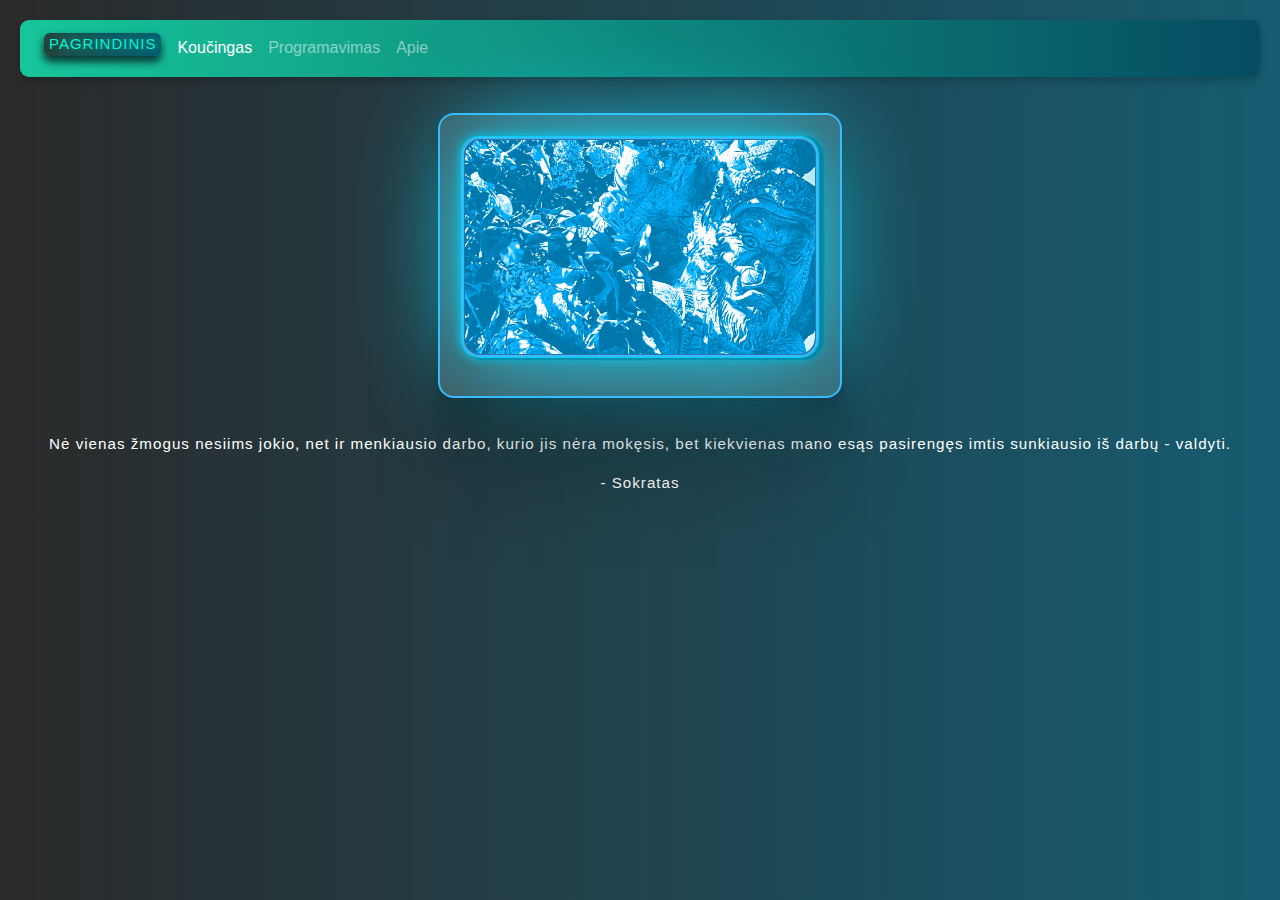
<file: templates/index.html>
<!DOCTYPE html>
<html>
<head>


    <link rel="icon" href="../static/icon.png">
    
      <meta charset="utf-8">
      <meta name="viewport" content="width=device-width, initial-scale=1, shrink-to-fit=no">

      <link href="https://maxcdn.bootstrapcdn.com/bootstrap/4.1.3/css/bootstrap.min.css" rel="stylesheet">

      <link rel="stylesheet" href="../static/style.css">

      <script src="https://code.jquery.com/jquery-3.3.1.min.js"></script>
      <script src="https://cdnjs.cloudflare.com/ajax/libs/popper.js/1.14.3/umd/popper.min.js"></script>
      <script src="https://maxcdn.bootstrapcdn.com/bootstrap/4.1.3/js/bootstrap.min.js"></script>
      <title>Pagrindinis</title>

</head>
<body>

  <nav class="navbar navbar-expand-lg navbar-dark bg-dark">
    <a class="navbar-brand" href="index.html"><p class="sign">Pagrindinis </p></a>
      <button class="navbar-toggler" type="button" data-toggle="collapse" data-target="#navbarNav" aria-controls="navbarNav" aria-expanded="false" aria-label="Toggle navigation">
      <span class="navbar-toggler-icon"></span>
    </button>
    <div class="collapse navbar-collapse" id="navbarNav">
      <ul class="navbar-nav">
        <li class="nav-item active">
          <a class="nav-link" href="koucingas.html">Koučingas<span class="sr-only">(current)</span></a>
        </li>
        <li class="nav-item">
          <a class="nav-link" href="programavimas.html">Programavimas</a>
        </li>
        <li class="nav-item">
            <a class="nav-link" href="apie.html">Apie</a>
        </li>
      </ul>
    </div>
  </nav>
 
  <main class="main-area">
      <div class="center">
  
<section class="cards">
  <div class="card">
            
    <figure class="pr">
      <div class="picef">
        <div class="media">
          <div class="layer">
        
        <p>@arnoldas.linge</p>

      </div>
      <img src="../static/main.jpg" alt="Sokratas">

      </div>
    </div>
    
  </div>
    </div>
    </figure>
    <div class="card-content">
   
      <p>Nė vienas žmogus nesiims jokio, net ir menkiausio darbo, kurio jis nėra mokęsis, bet kiekvienas mano esąs pasirengęs imtis sunkiausio iš darbų - valdyti.</p>
      <p></p>
      <p></p>
      <p>- Sokratas</p>
    </div>
 
  
    </section>
  
    </div>
    
  
    </main>
   

</html>
</file>
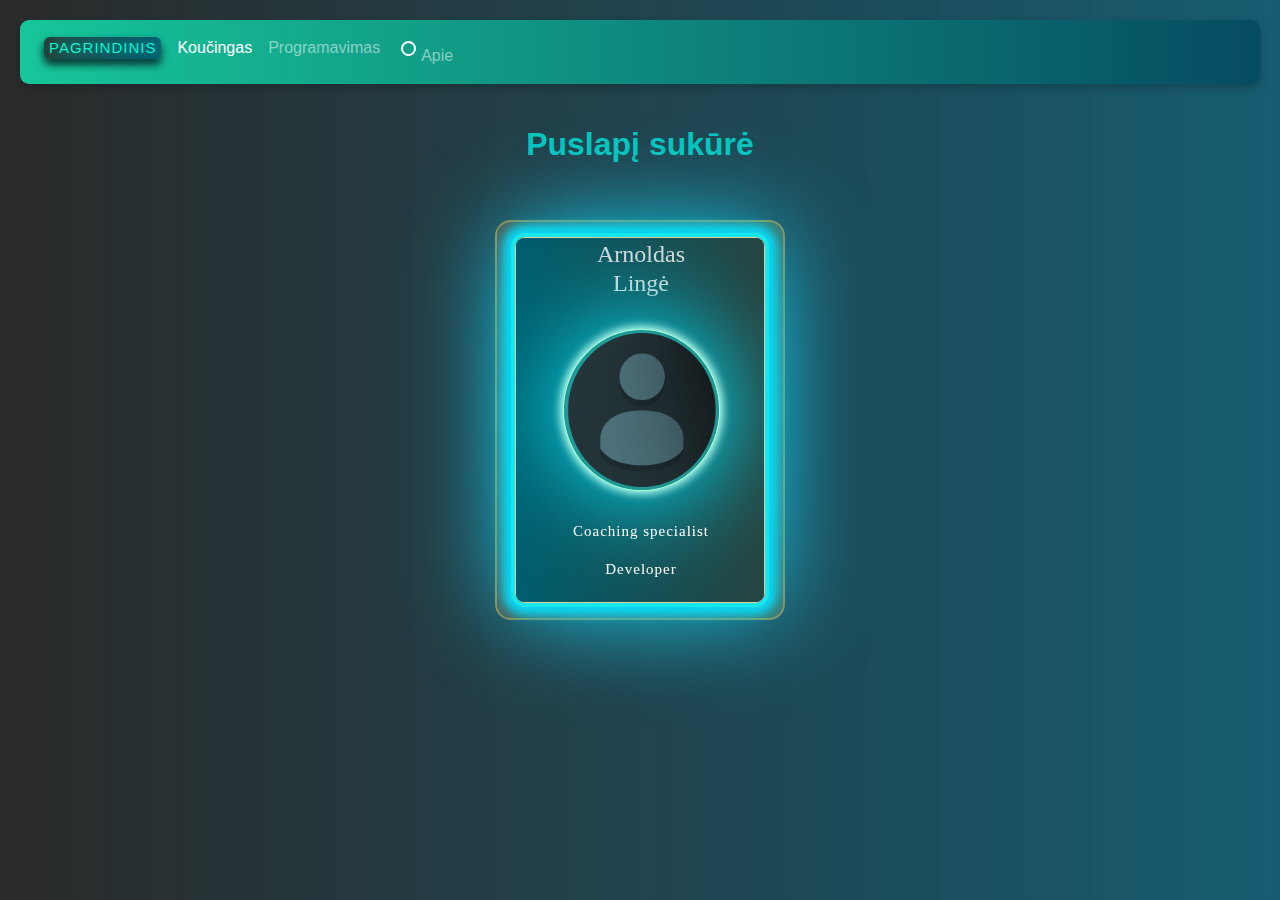
<file: templates/apie.html>
<!DOCTYPE html>
<html>
<head>


      <link rel="icon" href="../static/icon.png">
      <meta charset="utf-8">
      <meta name="viewport" content="width=device-width, initial-scale=1, shrink-to-fit=no">


      <link href="https://maxcdn.bootstrapcdn.com/bootstrap/4.1.3/css/bootstrap.min.css" rel="stylesheet">
      <link rel="stylesheet" href="../static/style.css">

      <script src="https://code.jquery.com/jquery-3.3.1.min.js"></script>
      <script src="https://cdnjs.cloudflare.com/ajax/libs/popper.js/1.14.3/umd/popper.min.js"></script>
      <script src="https://maxcdn.bootstrapcdn.com/bootstrap/4.1.3/js/bootstrap.min.js"></script>
      <title>Apie</title>

</head>
<body>

  <nav class="navbar navbar-expand-lg navbar-dark bg-dark">
    <a class="navbar-brand" href="index.html"><p class="sign">Pagrindinis </p></a>
    <button class="navbar-toggler" type="button" data-toggle="collapse" data-target="#navbarNav" aria-controls="navbarNav" aria-expanded="false" aria-label="Toggle navigation">
      <span class="navbar-toggler-icon"></span>
    </button>
    <div class="collapse navbar-collapse" id="navbarNav">
      <ul class="navbar-nav">
        <li class="nav-item active">
          <a class="nav-link" href="koucingas.html">Koučingas<span class="sr-only">(current)</span></a>
        </li>
        <li class="nav-item">
          <a class="nav-link" href="programavimas.html">Programavimas</a>
        </li>
        <li class="nav-item">
            <a class="nav-link" href="apie.html"><div class="icon"></div>Apie</a>
        </li>
      </ul>
    </div>
  </nav>
  

  <main>
    <header class="clear">
      <div class="center">
    
        <div class="pav">
          <h5 class="site-title">Puslapį sukūrė</h5>
      
        </div>
      </div>
      </header>
      
     
      <div class="center">
    <div class="row justify-content-center"> 
        <div class="col-m2">
          <div class="deck">
            <div class="cardx hovercard">
              <div class="front face">
                <h4>Arnoldas <br> Lingė</h4>           
                <br>
                <img class="profile" class="img-fluid" src="../static/me.png" alt="chat" width="195" height="200" >
                <div class="front_text">
                  <p>Coaching specialist</p>
                  <p>Developer</p>
                </div>
              </div>
              <div class="back face">
                <h5>Skills</h5>
                <div class="back_text">
                  <br>
                  <ul>
                    <li>VB.NET \ C \ C++ \ SQL</li>
                   
                    <li>Python \ Flask \ JavaScript \ HTML</li>

                    <li>SASS \ CSS \ Bootstrap</li>

                    <li>JavaScript \ HTML \ HTML5</li>

                    <li>XML \ MySQL \ JSON</li>

                    <li>UI \ XI Design</li>
                    <br>
                  </ul>
                  
                </div>
               
              </div>
            </div>
        </div>
    </div>


    </main>

   
     
</body>


</html>
</file>
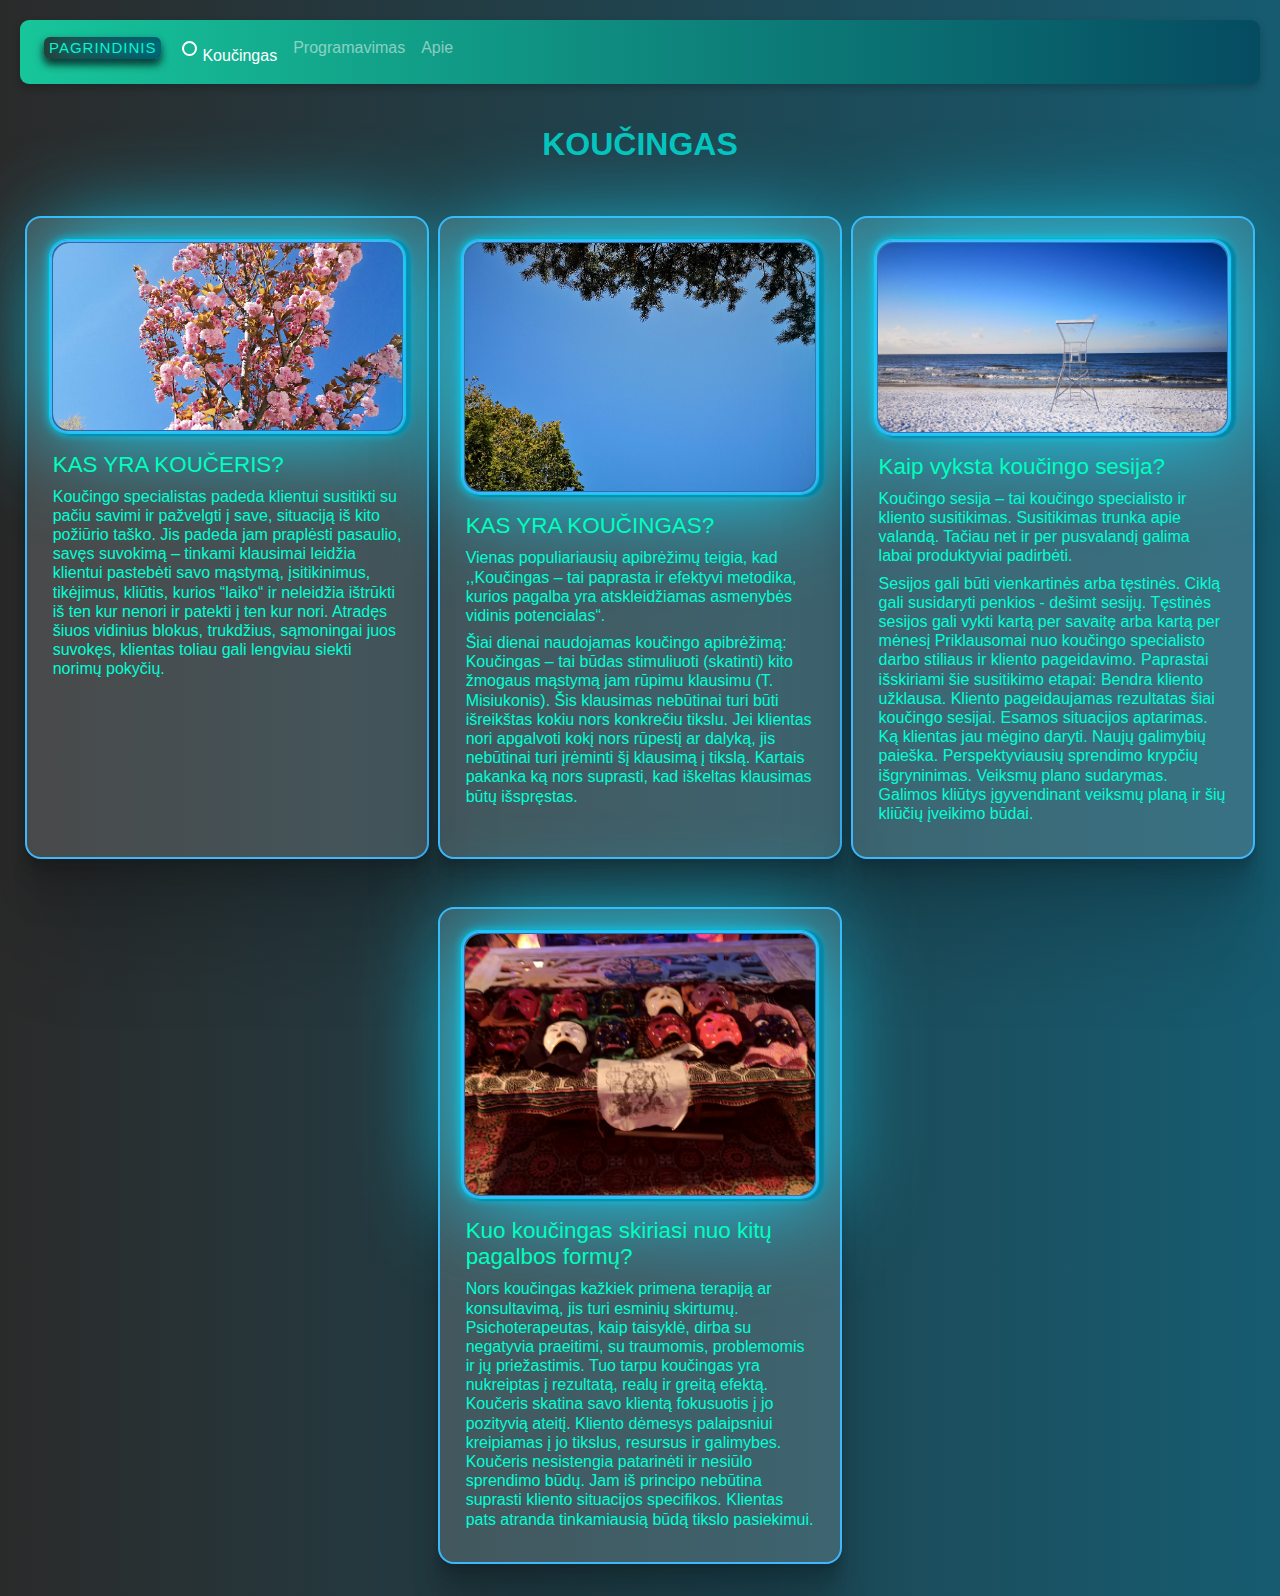
<file: templates/koucingas.html>
<!DOCTYPE html>
<html>
<head>


      <link rel="icon" href="../static/icon.png">
      <meta charset="utf-8">
      <meta name="viewport" content="width=device-width, initial-scale=1, shrink-to-fit=no">
      <link href="https://maxcdn.bootstrapcdn.com/bootstrap/4.1.3/css/bootstrap.min.css" rel="stylesheet">
      <link rel="stylesheet" href="../static/style.css">

      <script src="https://code.jquery.com/jquery-3.3.1.min.js"></script>
      <script src="https://cdnjs.cloudflare.com/ajax/libs/popper.js/1.14.3/umd/popper.min.js"></script>
      <script src="https://maxcdn.bootstrapcdn.com/bootstrap/4.1.3/js/bootstrap.min.js"></script>
      <title>Koučingas</title>

</head>
<body>

  <nav class="navbar navbar-expand-lg navbar-dark bg-dark">
    <a class="navbar-brand" href="index.html"><p class="sign">Pagrindinis </p></a>
      <button class="navbar-toggler" type="button" data-toggle="collapse" data-target="#navbarNav" aria-controls="navbarNav" aria-expanded="false" aria-label="Toggle navigation">
      <span class="navbar-toggler-icon"></span>
    </button>
    <div class="collapse navbar-collapse" id="navbarNav">
      <ul class="navbar-nav">
        <li class="nav-item active">
          <a class="nav-link" href="koucingas.html"><div class="icon"></div>Koučingas<span class="sr-only">(current)</span></a>
        </li>
        <li class="nav-item">
          <a class="nav-link" href="programavimas.html">Programavimas</a>
        </li>
        <li class="nav-item">
            <a class="nav-link" href="apie.html">Apie</a>
        </li>
      </ul>
    </div>
  </nav>

    <header class="clear">
        <div class="center">
      
          <div class="pav">
            <h5 class="site-title">KOUČINGAS</h5>
         
          </div>
        
        </div>
   
      </header>
    
      
      <main class="main-area">
      
        <div class="center">
      
          <section class="cards">
      
            <div class="card">
                <figure class="pr">
                  <div class="picef">
                    <div class="media">
                    <div class="layer">
                    
                    <p>@arnoldas.linge</p>
                    
                    </div>
                <img src="../static/1.jpg" alt="Coaching">
              </div>
            </div>
                </figure>
                <div class="card-content">
                  <h3>KAS YRA KOUČERIS?</h3>
                  <h6>Koučingo specialistas padeda klientui susitikti su pačiu savimi ir pažvelgti į save, situaciją iš kito požiūrio taško. Jis padeda  jam praplėsti pasaulio, savęs suvokimą – tinkami klausimai leidžia klientui pastebėti savo mąstymą, įsitikinimus, tikėjimus,  kliūtis, kurios “laiko“ ir neleidžia ištrūkti iš ten kur nenori ir patekti į ten kur nori. Atradęs šiuos vidinius blokus, trukdžius, sąmoningai juos suvokęs, klientas toliau gali lengviau siekti norimų pokyčių.</h6>
                </div>
              
            
            </div>
      
      
            <div class="card">
            
                <figure class="pr">
                  <div class="picef">
                    <div class="media">
                    <div class="layer">
                       
                    <p>@arnoldas.linge</p>
                    
                  </div>
                  <img src="../static/2.jpg" alt="Life">
                </div>
              </div>
                </figure>
                <div class="card-content">
                  <h3>KAS YRA KOUČINGAS?</h3>
                  <h6>Vienas populiariausių apibrėžimų teigia, kad ,,Koučingas – tai paprasta ir efektyvi metodika, kurios pagalba yra atskleidžiamas asmenybės vidinis potencialas“.</h6>
                  <h6>Šiai dienai naudojamas koučingo apibrėžimą: 
                    Koučingas – tai būdas stimuliuoti (skatinti) kito žmogaus mąstymą jam rūpimu klausimu (T. Misiukonis).
                    Šis klausimas nebūtinai turi būti išreikštas kokiu nors konkrečiu tikslu. Jei klientas nori apgalvoti kokį nors rūpestį ar dalyką, jis nebūtinai turi įrėminti šį klausimą į tikslą. Kartais pakanka ką nors suprasti, kad iškeltas klausimas būtų išspręstas.</h6>
                </div>
              
            </div>
            
            <div class="card">
             
                <figure class="pr">
                  <div class="picef">
                    <div class="media">
                    <div class="layer">
                    
                    <p>@arnoldas.linge</p>
                    
                    </div>
                  <img src="../static/3.jpg" alt="Joy">
                </div>
              </div>
                </figure>
                <div class="card-content">
                  <h3>Kaip vyksta koučingo sesija?</h3>
                  <h6>Koučingo sesija – tai koučingo specialisto ir kliento susitikimas. 
                    Susitikimas trunka apie  valandą. Tačiau net ir per pusvalandį galima labai produktyviai padirbėti.</h6>
                  <h6>Sesijos gali būti vienkartinės arba tęstinės. Ciklą gali susidaryti penkios - dešimt sesijų. Tęstinės sesijos gali vykti kartą per savaitę arba kartą per mėnesį Priklausomai nuo koučingo specialisto darbo stiliaus ir kliento pageidavimo.
                    Paprastai išskiriami šie susitikimo etapai:
                    Bendra kliento užklausa.
                    Kliento pageidaujamas rezultatas šiai koučingo sesijai.
                    Esamos situacijos aptarimas. Ką klientas jau mėgino daryti.
                    Naujų galimybių paieška.
                    Perspektyviausių sprendimo krypčių išgryninimas.
                    Veiksmų plano sudarymas.
                    Galimos kliūtys įgyvendinant veiksmų planą ir šių kliūčių įveikimo būdai.</h6>
                </div>
                
            </div>
      
            <div class="card">
              
                <figure class="pr">
                  <div class="picef">
                    <div class="media">
                    <div class="layer">
                    
                    <p>@arnoldas.linge</p>
                    
                    </div>
                  <img src="../static/4.jpg" alt="Happiness">
                </div>
              </div>
                </figure>
                <div class="card-content">
                  <h3>Kuo koučingas skiriasi nuo kitų pagalbos formų?</h3>
                  <h6>Nors koučingas kažkiek primena terapiją ar konsultavimą, jis turi esminių skirtumų. Psichoterapeutas, kaip taisyklė, dirba su negatyvia praeitimi, su traumomis, problemomis ir jų priežastimis. Tuo tarpu koučingas yra nukreiptas į rezultatą, realų ir greitą efektą. Koučeris  skatina savo klientą fokusuotis į jo pozityvią ateitį. Kliento dėmesys palaipsniui kreipiamas į jo tikslus, resursus ir galimybes.
                    Koučeris nesistengia patarinėti ir nesiūlo sprendimo būdų. Jam iš principo nebūtina suprasti kliento situacijos specifikos. Klientas pats atranda tinkamiausią būdą tikslo pasiekimui.</h6>
                </div>
               
              
            </div>
  
            </section>
        </div>
    </main>
</body>


</html>
</file>
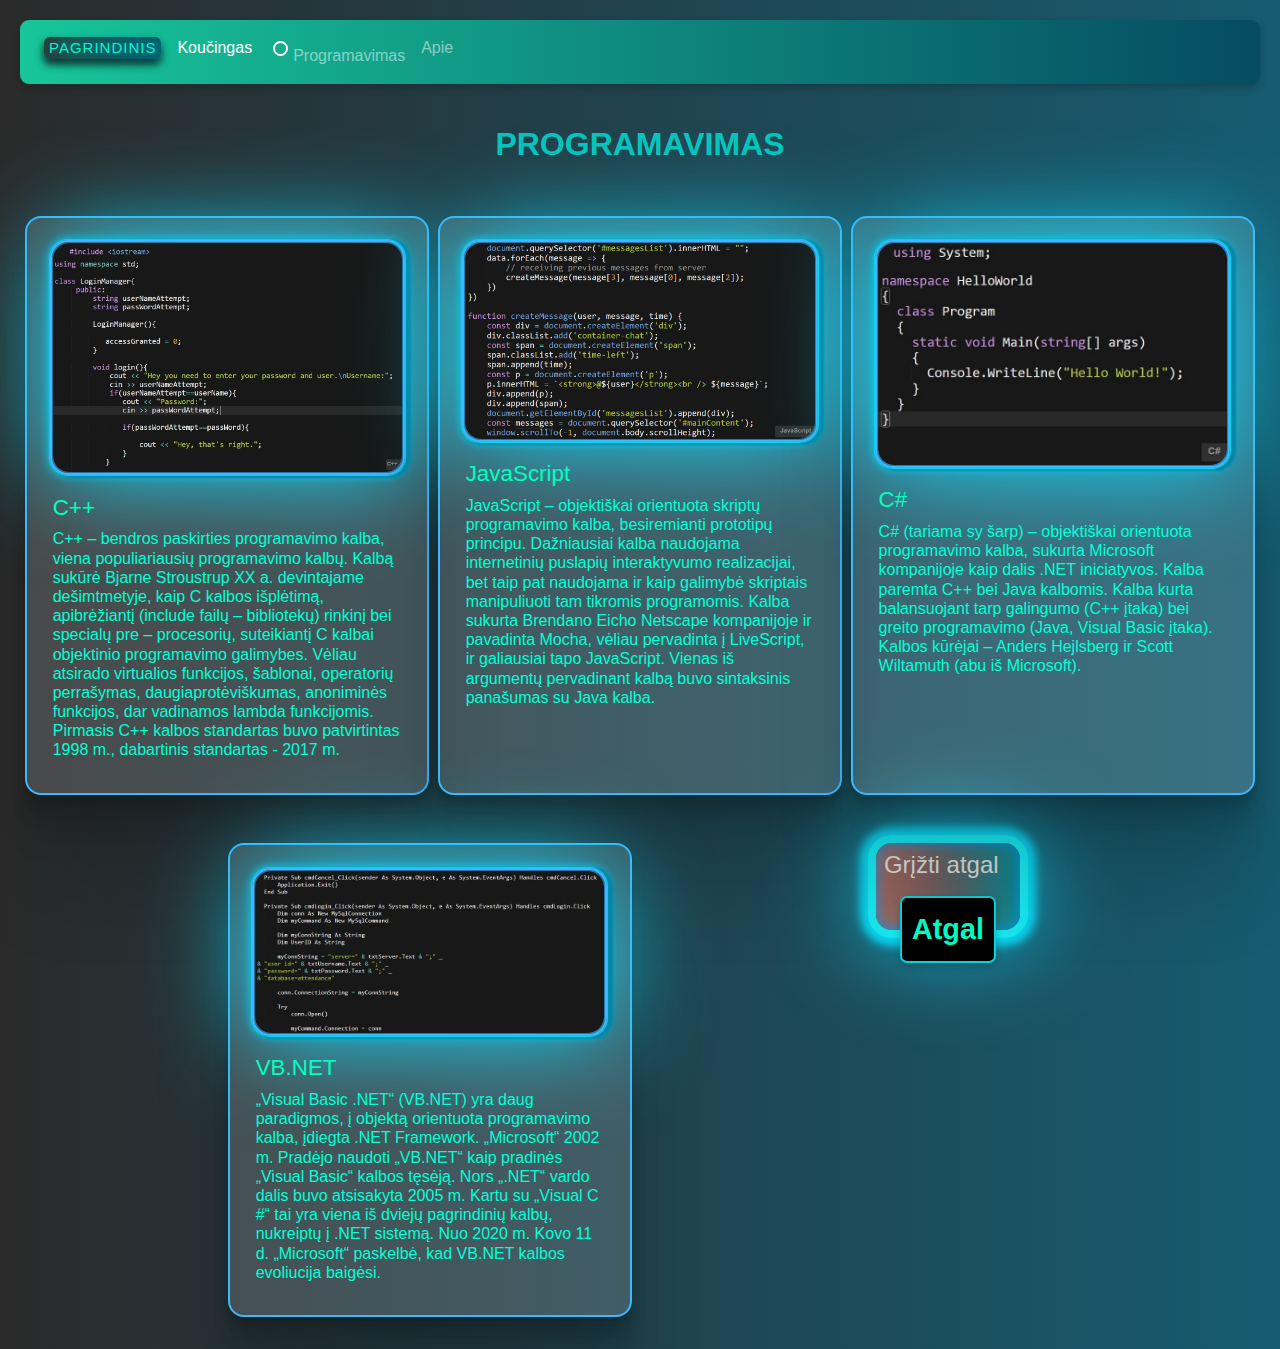
<file: templates/page2.html>
<!DOCTYPE html>
<html>
<head>


    <link rel="icon" href="../static/icon.png">
     
      <meta charset="utf-8">
      <meta name="viewport" content="width=device-width, initial-scale=1, shrink-to-fit=no">
      <link href="https://maxcdn.bootstrapcdn.com/bootstrap/4.1.3/css/bootstrap.min.css" rel="stylesheet">
      <link rel="stylesheet" href="../static/style.css">

      <script src="https://code.jquery.com/jquery-3.3.1.min.js"></script>
      <script src="https://cdnjs.cloudflare.com/ajax/libs/popper.js/1.14.3/umd/popper.min.js"></script>
      <script src="https://maxcdn.bootstrapcdn.com/bootstrap/4.1.3/js/bootstrap.min.js"></script>
      <title>Programavimas</title>

</head>
<body>

  <nav class="navbar navbar-expand-lg navbar-dark bg-dark">
    <a class="navbar-brand" href="index.html"><p class="sign">Pagrindinis </p></a>
    <button class="navbar-toggler" type="button" data-toggle="collapse" data-target="#navbarNav" aria-controls="navbarNav" aria-expanded="false" aria-label="Toggle navigation">
      <span class="navbar-toggler-icon"></span>
    </button>
    <div class="collapse navbar-collapse" id="navbarNav">
      <ul class="navbar-nav">
        <li class="nav-item active">
          <a class="nav-link" href="koucingas.html">Koučingas<span class="sr-only">(current)</span></a>
        </li>
        <li class="nav-item">
          <a class="nav-link" href="programavimas.html"><div class="icon"></div>Programavimas</a>
        </li>
        <li class="nav-item">
            <a class="nav-link" href="apie.html">Apie</a>
        </li>
      </ul>
    </div>
  </nav>

    <header class="clear">
        <div class="center">
      
          <div class="pav">
            <h5 class="site-title">PROGRAMAVIMAS</h5>
         
          </div>
       
        </div>
     
      </header>
  
      
      <main class="main-area">
      
        <div class="center">
      
          <section class="cards">
      
            <div class="card">
           
              
                <figure class="pr">
                  <div class="picef">
                    <div class="media">
                    <div class="layer">
                    
                    <p>C++</p>
                    
                    </div>
                <img src="../static/9.jpg" alt="C++">
              </div>
            </div>
                </figure>
                <div class="card-content">
                  <h3>C++</h3>
                  <h6>C++ – bendros paskirties programavimo kalba, viena populiariausių programavimo kalbų.

                    Kalbą sukūrė Bjarne Stroustrup XX a. devintajame dešimtmetyje, kaip C kalbos išplėtimą, apibrėžiantį (include failų – bibliotekų) rinkinį bei specialų pre – procesorių, suteikiantį C kalbai objektinio programavimo galimybes. Vėliau atsirado virtualios funkcijos, šablonai, operatorių perrašymas, daugiaprotėviškumas, anoniminės funkcijos, dar vadinamos lambda funkcijomis. Pirmasis C++ kalbos standartas buvo patvirtintas 1998 m., dabartinis standartas - 2017 m.</h6>
                </div>
            </div>

            <div class="card">
            
                <figure class="pr">
                  <div class="picef">
                    <div class="media">
                    <div class="layer">
                    
                    <p>JavaScript</p>
                    
                    </div>
                  <img src="../static/10.jpg" alt="Life">
                </div>
              </div>
                </figure>
                <div class="card-content">
                  <h3>JavaScript</h3>
                  <h6>JavaScript – objektiškai orientuota skriptų programavimo kalba, besiremianti prototipų principu. Dažniausiai kalba naudojama internetinių puslapių interaktyvumo realizacijai, bet taip pat naudojama ir kaip galimybė skriptais manipuliuoti tam tikromis programomis. Kalba sukurta Brendano Eicho Netscape kompanijoje ir pavadinta Mocha, vėliau pervadinta į LiveScript, ir galiausiai tapo JavaScript. Vienas iš argumentų pervadinant kalbą buvo sintaksinis panašumas su Java kalba.</h6>
                </div>
               
            </div>
            
            <div class="card">
             
                <figure class="pr">
                  <div class="picef">
                    <div class="media">
                    <div class="layer">
                    
                    <p>C#</p>
                    
                    </div>
                  <img src="../static/11.jpg" alt="Joy">
                </div>
              </div>
                </figure>
                <div class="card-content">
                  <h3>C#</h3>
                  <h6>C# (tariama sy šarp) – objektiškai orientuota programavimo kalba, sukurta Microsoft kompanijoje kaip dalis .NET iniciatyvos. Kalba paremta C++ bei Java kalbomis. Kalba kurta balansuojant tarp galingumo (C++ įtaka) bei greito programavimo (Java, Visual Basic įtaka).

                    Kalbos kūrėjai – Anders Hejlsberg ir Scott Wiltamuth (abu iš Microsoft).</h6>
                </div>
               
            </div>
      
            <div class="card">
              
                <figure class="pr">
                  <div class="picef">
                    <div class="media">
                    <div class="layer">
                    
                    <p>Visual Basic .NET</p>
                    
                    </div>
                  <img src="../static/12.jpg" alt="Happiness">
                </div>
              </div>
                </figure>
                <div class="card-content">
                  <h3>VB.NET</h3>
                  <h6>„Visual Basic .NET“ (VB.NET) yra daug paradigmos, į objektą orientuota programavimo kalba, įdiegta .NET Framework. „Microsoft“ 2002 m. Pradėjo naudoti „VB.NET“ kaip pradinės „Visual Basic“ kalbos tęsėją. Nors „.NET“ vardo dalis buvo atsisakyta 2005 m. Kartu su „Visual C #“ tai yra viena iš dviejų pagrindinių kalbų, nukreiptų į .NET sistemą. Nuo 2020 m. Kovo 11 d. „Microsoft“ paskelbė, kad VB.NET kalbos evoliucija baigėsi.</h6>
                </div>
             
            </div>
        
        <div class="pagination">
        <h4>Grįžti atgal</h4>
         <a href="programavimas.html"><button class="buton">Atgal</button></a>
  
        </div>

         
            </section>
        </div>
    </main>
</body>


</html>
</file>
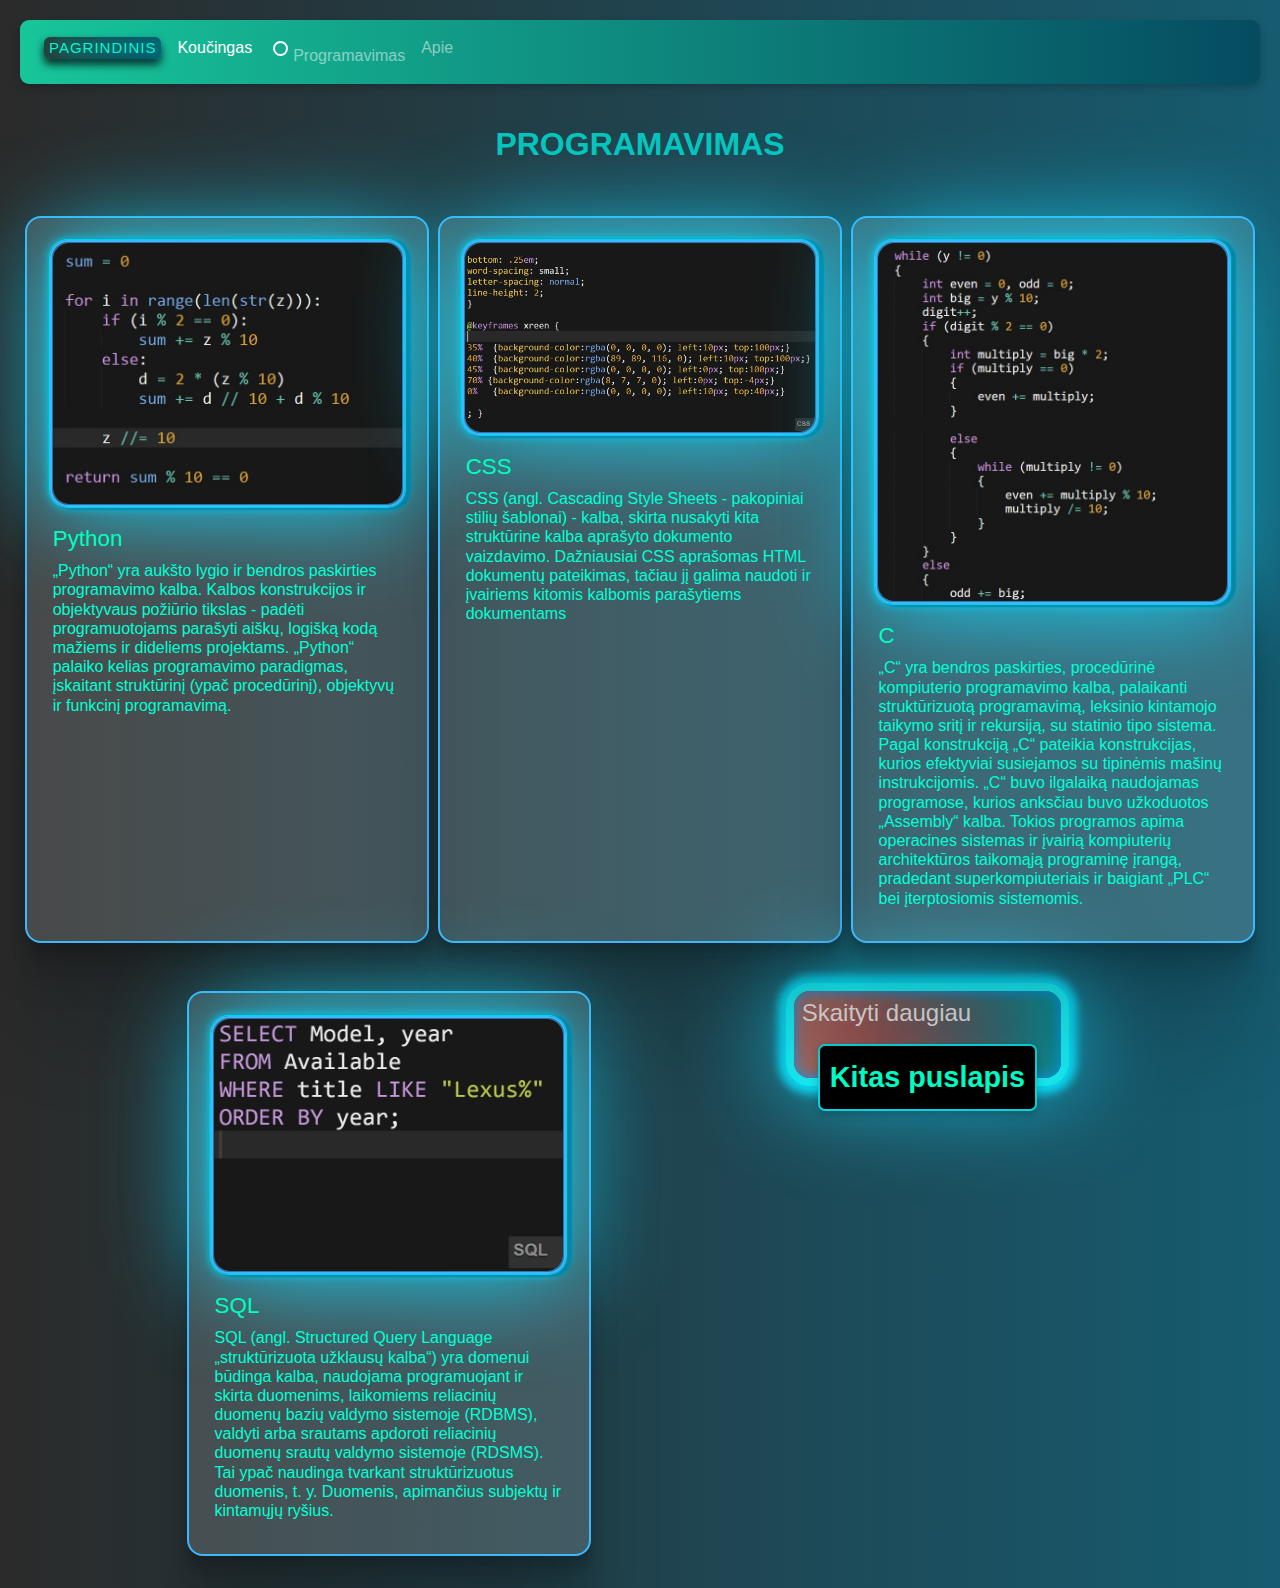
<file: templates/programavimas.html>
<!DOCTYPE html>
<html>
<head>


    <link rel="icon" href="../static/icon.png">
     
      <meta charset="utf-8">
      <meta name="viewport" content="width=device-width, initial-scale=1, shrink-to-fit=no">
      <link href="https://maxcdn.bootstrapcdn.com/bootstrap/4.1.3/css/bootstrap.min.css" rel="stylesheet">
      <link rel="stylesheet" href="../static/style.css">

      <script src="https://code.jquery.com/jquery-3.3.1.min.js"></script>
      <script src="https://cdnjs.cloudflare.com/ajax/libs/popper.js/1.14.3/umd/popper.min.js"></script>
      <script src="https://maxcdn.bootstrapcdn.com/bootstrap/4.1.3/js/bootstrap.min.js"></script>
      <title>Programavimas</title>

</head>
<body>

  <nav class="navbar navbar-expand-lg navbar-dark bg-dark">
    <a class="navbar-brand" href="index.html"><p class="sign">Pagrindinis </p></a>
    <button class="navbar-toggler" type="button" data-toggle="collapse" data-target="#navbarNav" aria-controls="navbarNav" aria-expanded="false" aria-label="Toggle navigation">
      <span class="navbar-toggler-icon"></span>
    </button>
    <div class="collapse navbar-collapse" id="navbarNav">
      <ul class="navbar-nav">
        <li class="nav-item active">
          <a class="nav-link" href="koucingas.html">Koučingas<span class="sr-only">(current)</span></a>
        </li>
        <li class="nav-item">
          <a class="nav-link" href="programavimas.html"><div class="icon"></div>Programavimas</a>
        </li>
        <li class="nav-item">
            <a class="nav-link" href="apie.html">Apie</a>
        </li>
      </ul>
    </div>
  </nav>
  

    <header class="clear">
        <div class="center">
      
          <div class="pav">
            <h5 class="site-title">PROGRAMAVIMAS</h5>
         
          </div>
       
        </div>
     
      </header>
  
      
      <main class="main-area">
      
        <div class="center">
      
          <section class="cards">
      
            <div class="card">
           
              
                <figure class="pr">
                  <div class="picef">
                    <div class="media">
                    <div class="layer">
                    
                    <p>Python</p>
                    
                    </div>
                <img src="../static/5.jpg" alt="Python">
              </div>
            </div>
                </figure>
                <div class="card-content">
                  <h3>Python</h3>
                  <h6>„Python“ yra aukšto lygio ir bendros paskirties programavimo kalba. Kalbos konstrukcijos ir objektyvaus požiūrio tikslas - padėti programuotojams parašyti aiškų, logišką kodą mažiems ir dideliems projektams.

                    „Python“ palaiko kelias programavimo paradigmas, įskaitant struktūrinį (ypač procedūrinį), objektyvų ir funkcinį programavimą.</h6>
                </div>
            </div>

            <div class="card">
            
                <figure class="pr">
                  <div class="picef">
                    <div class="media">
                    <div class="layer">
                    
                    <p>Cascading Style Sheets</p>
                    
                    </div>
                  <img src="../static/6.jpg" alt="Life">
                </div>
              </div>
                </figure>
                <div class="card-content">
                  <h3>CSS</h3>
                  <h6>CSS (angl. Cascading Style Sheets - pakopiniai stilių šablonai) - kalba, skirta nusakyti kita struktūrine kalba aprašyto dokumento vaizdavimo. Dažniausiai CSS aprašomas HTML dokumentų pateikimas, tačiau jį galima naudoti ir įvairiems kitomis kalbomis parašytiems dokumentams</h6>
                </div>
               
            </div>
            
            <div class="card">
             
                <figure class="pr">
                  <div class="picef">
                    <div class="media">
                    <div class="layer">
                    
                    <p>C</p>
                    
                    </div>
                  <img src="../static/7.jpg" alt="Joy">
                </div>
              </div>
                </figure>
                <div class="card-content">
                  <h3>C</h3>
                  <h6>„C“ yra bendros paskirties, procedūrinė kompiuterio programavimo kalba, palaikanti struktūrizuotą programavimą, leksinio kintamojo taikymo sritį ir rekursiją, su statinio tipo sistema. Pagal konstrukciją „C“ pateikia konstrukcijas, kurios efektyviai susiejamos su tipinėmis mašinų instrukcijomis. „C“ buvo ilgalaiką naudojamas programose, kurios anksčiau buvo užkoduotos „Assembly“ kalba. Tokios programos apima operacines sistemas ir įvairią kompiuterių architektūros taikomąją programinę įrangą, pradedant superkompiuteriais ir baigiant „PLC“ bei įterptosiomis sistemomis.</h6>
                </div>
               
            </div>
      
            <div class="card">
              
                <figure class="pr">
                  <div class="picef">
                    <div class="media">
                    <div class="layer">
                    
                    <p>Structured Query Language</p>
                    
                    </div>
                  <img src="../static/8.jpg" alt="Happiness">
                </div>
              </div>
                </figure>
                <div class="card-content">
                  <h3>SQL</h3>
                  <h6>SQL (angl. Structured Query Language „struktūrizuota užklausų kalba“) yra domenui būdinga kalba, naudojama programuojant ir skirta duomenims, laikomiems reliacinių duomenų bazių valdymo sistemoje (RDBMS), valdyti arba srautams apdoroti reliacinių duomenų srautų valdymo sistemoje (RDSMS). Tai ypač naudinga tvarkant struktūrizuotus duomenis, t. y. Duomenis, apimančius subjektų ir kintamųjų ryšius.</h6>
                </div>
             
            </div>
        
        <div class="pagination">
        <h4>Skaityti daugiau</h4>
         <a href="page2.html"><button class="buton">Kitas puslapis</button></a>
  
        </div>

         
            </section>
        </div>
    </main>
</body>

</html>
</file>
<file: static/style.css>
body {
    font-family: sans-serif;
   
}

a {
   text-decoration:none;
}


.sign {
  border-radius: 6px;
  -webkit-box-sizing: border-box;
          box-sizing: border-box;
  width: 100%;
  height: 100%;
  position: center;

  -webkit-transform: rotate(45deg);
          transform: rotate(0deg);
          -webkit-box-sizing: border-box;
          box-sizing: border-box;
   

  margin: 0px 2px 8px 8px;
 
  color: #09ffd6f3;
  box-shadow: 4px 4px 2px 1px rgb(4, 217, 245), 4px 1px 2px 2px rgb(6, 134, 167), inset 0px 0px 2px 2px rgba(11, 148, 240, 0.541), 0px 0px 98px 2px rgb(22, 216, 250), 0px 0px 9px 2px rgba(1, 200, 235, 0.87);
  
  text-align: center;

  background-image:
  linear-gradient(
    to right,
    rgba(39, 39, 39, 0.835), 
    rgba(1, 77, 100, 0.918)
  ); 

  text-shadow: 1vh 0 1.8vh #04ffea;
  text-transform: uppercase;
  cursor: default;
  box-shadow: 0px 3px 5px -1px rgba(8, 146, 151, 0.2),
    0px 5px 8px 0px rgba(13, 24, 24, 0.979)
  
}


.sign:hover {
  color: #00000086;
  -webkit-transform: rotate(45deg);
          transform: rotate(7deg);
          transition-duration: 2s;
  cursor: default;
  background-image:
  linear-gradient(
    to right,
    rgb(0, 255, 221), 
    rgba(1, 77, 100, 0.918)
  ); 
}




p {color: rgb(255, 255, 255);}
h6 {color: rgb(0, 255, 213);}
h5 {color: rgb(0, 0, 0);}
h3 {
  font-size: 1.4em;
  color: #00ffbf;  
}
.center {
    margin: 0 auto;
    padding: 0 1em;
}

@media screen and (min-width: 80em) {
    .center {
        max-width: 100em;
    }
}

.site-title {
    margin: 0 0 0em;
    padding: 1em 0;
    font-size: 1em;
    font-weight: 10;
    text-align: center;
}

@media screen and (min-width: 44.44em) {
    .site-title {
        font-size: 2em;
    }
}
    
@media screen and (min-width: 50em) {
    .site-title {
        font-size: 1.5em;
    }
}

.site-title a {
    color: hsla(0, 83%, 9%, 0.657);
    text-decoration: none;
}

.site-title a:hover {
    text-decoration: underline;
}

.navbar {
  

  border-radius: 9px;
  color:darkblue;
  margin: 20px;
  margin-top: 20px;
  background-image:
  linear-gradient(
    to right, 
    rgba(23, 200, 156, 0.986), 
    rgba(1, 77, 100, 0.918)

  ); 

  -webkit-box-shadow: 0 4px 8px 0 rgba(0, 0, 0, 0.2);
          box-shadow: 0 4px 8px 0 rgba(0, 0, 0, 0.2);
  
       
             

}



body {
  background-image:
  linear-gradient(
    to right,
    rgba( 39, 39, 39, 0.986), 
    rgba(1, 77, 100, 0.918)
  ); 
   
}

 


.site-title {
  color: rgba(0, 221, 210, 0.863);
 
  -webkit-font-smoothing: antialiased;
  -moz-osx-font-smoothing: grayscale;
  font-family: 'Montserrat', sans-serif;
  font-size: 2rem;
  margin: 0;
  line-height: 1rem;
  margin-bottom: 1rem;
  font-weight: 700;
  cursor: default;
  
}
.site-title:active {
  opacity: 1;
  cursor: default;
  border-radius: .5rem;
  font-size: 1.2rem;
  font-weight: 600;
  margin-top: 2rem;
  overflow: hidden;
  padding: .7rem .75rem;
  position: center;
  font-weight: 500;
  text-decoration: none;
  transition: all .3s ease;
  width: 100%;
 
}

.card {
 
  padding: 1.4em;
  background: rgba(255, 255, 255, 0.144);
  margin-top: 1em;
  border-radius: 16px;
  margin-bottom: 2em; 
  border: 2px solid  rgb(61, 183, 253);
  box-shadow:
  0 2.8px 2.2px rgba(0, 0, 0, 0.034),
  0 6.7px 5.3px rgba(0, 0, 0, 0.048),
  0 12.5px 10px rgba(0, 0, 0, 0.06),
  0 22.3px 17.9px rgba(0, 0, 0, 0.072),
  0 41.8px 33.4px rgba(0, 0, 0, 0.086),
  0 100px 80px rgba(0, 0, 0, 0.12)
;
}

.card a {
  color: black;
  text-decoration: none;
}

.card a:hover {
  border-radius: 16px;
 
}

.card-content {
  padding: 0.2em;
}



.card-content h2 {
  margin-top: 0;
  margin-bottom: .5em;
  font-weight: normal;


}

.card-content p {
  font-size: 95%;

}

.pr {
  
  border: 2px solid  rgb(61, 183, 253);
  box-shadow: 0px 0px 1px 1px rgb(4, 217, 245), 4px 1px 2px 2px rgb(6, 134, 167), inset 0px 0px 2px 2px rgba(11, 148, 240, 0.541), 0px 0px 98px 2px rgb(22, 216, 250), 0px 0px 9px 2px rgba(1, 200, 235, 0.87);
  border-radius: 18px;
}

img {
 
  width: 100%;
  height: auto;
  border-radius: 16.4px;

  
}

.buton {
text-decoration:none;
color: rgb(3, 3, 3);
font-size: 1.8rem;
font-weight: 700;
margin:0;
border-radius:7px 7px 7px 7px;
padding:10px;
border: 2px solid  rgb(9, 212, 219); 
text-align:center;
color:rgb(0, 255, 200);
background-color: #000000;
box-shadow: inset 0 0 6px rgba(0, 0, 0, 0.678);
-webkit-box-shadow: 0 4px 8px 0 rgba(0, 0, 0, 0.2);
box-shadow: 0 4px 8px 0 rgba(0, 0, 0, 0.2);

}

.buton:hover {

  background-color: #19201e;
}



@media screen and (min-width: 40em) {  
  .cards {
    margin-top: -1em;
    width: 100%;
    display: flex;
    justify-content:space-evenly;
    flex-wrap: wrap;
    border-radius: 16px;
  }

.main-area {
  display: grid;
}

  .card {
    margin-bottom: 1em;
    display: flex;
    flex: 0 1 calc(50% - 0.5em);
   
  }
} 

@media screen and (min-width: 60em) {
  .cards {
    margin-top:unset;
  }
  
  .card {
    margin-bottom: 2em;
    display:-ms-inline-flexbox;
    flex: 0 1 calc(33% - 0.5em);
   
  }
} 


.layer {
  opacity: 0;
  margin-top: 4px;
  padding: 5px;
  border-radius: 16px;
  position: absolute;
  display: -webkit-box;
  display: -ms-flexbox;
  display: flex;
  -webkit-box-pack: center;
      -ms-flex-pack: center;
          justify-content: center;
  -webkit-box-align: center;
      -ms-flex-align: center;
          align-items: center;
 
  background: rgb(0, 22, 31);
  box-shadow: 0px 0px 0px 1px rgba(0, 255, 234, 0.986);
  -webkit-transition: all 0.9s ease;
  transition: all 0.9s ease;
}

.picef {
  border-radius: 16px;

  display: -webkit-box;
  display: -ms-flexbox;
  display: flex;
  -webkit-box-pack: center;
      -ms-flex-pack: center;
          justify-content: center;
  -webkit-box-align: center;
      -ms-flex-align: center;
          align-items: center;
}

.picef > * {
  margin: 1px;
}

.media {

  background-origin: padding-box;

  border-radius: 16px;
  overflow: hidden;
  position: relative;
  display: -webkit-box;
  display: -ms-flexbox;
  display: flex;
  -webkit-box-pack: center;
      -ms-flex-pack: center;
          justify-content: center;
  -webkit-box-align: center;
      -ms-flex-align: center;
          align-items: center;
}

.media img {
  max-width: 100%;
  height: auto;
}

@media (max-width: 600px) {
  .picef {
    display: block;
  }
  .picef > * {
    margin: 1px;
  }
}


.layer p {
  -webkit-transition: all 0.9s ease;
  transition: all 0.9s ease;
  -webkit-transform: scale(0.1);
          transform: scale(0.1);
}

p {

  text-align: center;
  font-size: 15px;
  letter-spacing: 1px;
}

.media:hover .layer {
  opacity: 0.8;
  width: 90%;
  -webkit-transition: all 0.5s ease;
  transition: all 0.5s ease;
}

.media:hover .layer p {
  -webkit-transform: scale(1);
          transform: scale(1);
  -webkit-transition: all 0.9s ease;
  transition: all 0.9s ease;
}


.deck {
  margin-top: 20px;
  margin-left: 20px;
  margin-right: 20px;
  margin-bottom: 20px;
  padding-top: 15px;
 
  padding-bottom: 15px;
  background-color: rgba(255, 36, 36, 0.24);
  background-image:
  linear-gradient(
    to left, 
    rgba(0, 255, 136, 0.198), 
    rgba(38, 255, 74, 0.103)
  );
  width:290px;
  height:400px;
  position:center;
  font-family:verdana;
  border-radius: 16px;
  padding-right: 2vh;
  padding-left: 2vh;
  border: 2.5px solid  rgba(255, 171, 36, 0.5);
  box-shadow:
    0 2.8px 2.2px rgb(36, 4, 4),
    0 6.7px 5.3px rgb(0, 0, 0),
    0 12.5px 10px rgba(0, 0, 0, 0.06),
    
    0 41.8px 33.4px rgb(0, 0, 0),
    
}

.cardx {
  width:100%;
  height:100%;
  transform-style: preserve-3d;
  transition: all .5s linear;

  border-radius:10px;
  position: center;
  border: 1px solid  rgb(224, 207, 166);
  box-shadow: 0px 0px 0px 4px rgba(40, 254, 236, 0.438), 0px 0px 8px 12px rgb(11, 213, 240), inset 0px 0px 8px 4px rgba(11, 148, 240, 0.541), 0px 0px 98px 8px rgb(22, 216, 250), inset 0px 0px 98px 8px rgba(22, 250, 231, 0.548);
  background-image:
  linear-gradient(
    to left, 
    rgba(0, 0, 0, 0.692), 
    rgba(4, 151, 170, 0.637)
  )
}

.face {
  padding-left: 2px;
  position: absolute;
  width: 100%;
  height: 100%;
  backface-visibility: hidden;
  border-radius: 8px;
}

.back {
  overflow:hidden;
  display: block;
  background-color: #00a2ff;
  transform: rotateY(180deg);
  box-sizing: border-box;
  border-radius: 8px;
	position: left;
	width: 100%;
	height: 100%;
  transform: rotateY(180deg);
}

.front, .back {
  transition: all .5s linear;
}

.front_text {
  margin-top:30px;
}

.hovercard:active {
  -webkit-transform: rotateY(180deg);
  transform: rotateY(180deg);
}

.front_text {
  padding-left: 30px;
  padding-right: 30px;
  color:rgba(255, 255, 255, 0.418);
  text-size-adjust: 15px;
  bottom:0; 
  border-radius: 16px;
  text-align:center;
}

.front {
  border-radius: 8px;
  padding-top: 2px;
  padding-left: 2px;
  text-align:center;
  text-size-adjust: 12px;

  background-color: #ff9d00;
  
  background-image:
    linear-gradient(
      to right, 
      rgb(0, 94, 110), 
      rgba(0, 52, 77, 0.849)
    ); 
}

.front > h3 {
  margin-top: 7px;
}

.back {
  margin:0;
  border-radius:10px 10px 10px 10px;
  padding:10px;
  text-align:left;
  color:rgb(0, 0, 0);
  background-color: #ffab24;
  box-shadow: inset 0 0 6px rgba(0, 0, 0, 0.349);
  background-image:
    linear-gradient(
      to right, 
      rgba(253, 5, 5, 0.596), 
      rgba(0, 120, 156, 0.15)
    );  
  }

.back_text {
  background: black;
  box-shadow: inset 0 0 6px rgba(0, 0, 0, 0.808);
  background-image:
    linear-gradient(
      to right, 
      rgba(22, 37, 33, 0.548), 
      rgba(224, 52, 52, 0.15)
    ); 
  position:center;
  bottom:0px;
  border-radius: 16px;
  text-align:left;
  padding:2px;
  color:rgb(255, 255, 255);
}

.profile {
  width: 155px;
  height:160px;
  border-radius: 50%;
  box-shadow: 0px 0px 0px 1px rgb(164, 255, 213), 0px 0px 8px 4px rgb(186, 255, 238), inset 0px 0px 8px 4px rgba(0, 97, 68, 0.541), 0px 0px 98px 8px rgb(0, 234, 255), inset 0px 0px 98px 8px rgb(71, 240, 255);
}

h1 { color:rgb(216, 216, 216);}
h4 { color:rgb(216, 216, 216);}

.pagination {
  display: inline-block;
  margin: 2em;
  border-radius: 16px;
  max-height: 5.4em;
  background-image:
    linear-gradient(
      to right, 
      rgb(255, 2, 2), 
      rgba(0, 52, 77, 0.849)
    ); 
  margin-top: 1em;
  padding: 8px 8px 8px 8px;
  border-radius: 16px;
  margin-bottom: 2em; 
  box-shadow: 0px 0px 0px 8px rgba(40, 254, 236, 0.438), 0px 0px 8px 16px rgb(11, 213, 240), inset 0px 0px 8px 4px rgba(11, 148, 240, 0.541), 0px 0px 98px 8px rgb(22, 216, 250), inset 0px 0px 98px 8px rgba(22, 250, 231, 0.548);
  
}

.pagination a {
  color: black;
  float: left;
  padding: 8px 16px;
  text-decoration: none;
}





.icon {
  display:inline-block;
  width: 15px;
  height: 15px;
  border-radius: 16px;
  margin: 2px 2px 4px 4px;
  border: 2px solid #ffffff;
  color: #f0f2f3;
  position: right;
  margin: 5px;
  transition: 0.3s linear;
}


.icon:hover {
  
  background: #82ccdd;
  color: rgb(196, 255, 199);
}



.butonx {
  text-decoration:none;
  color: rgba(3, 3, 3, 0.863);
  font-size: 1.01rem;
  font-weight: 700;
  margin:4px;
  border-radius:7px 7px 7px 7px;
  padding:10px;
  border: 2px solid  rgba(0, 255, 242, 0.849); 
  text-align:center;
  color:rgba(255, 255, 255, 0.835);
  background-image:
  linear-gradient(
    to right,
    rgb(0, 0, 0), 
    rgb(61, 0, 0)
  );   
  box-shadow: inset 0 0 6px rgba(255, 51, 0, 0.678);
  -webkit-box-shadow: 0 4px 8px 0 rgba(230, 0, 0, 0.2);
  box-shadow: 0 4px 8px 0 rgba(0, 222, 251, 0.603);
  
  }

.butonx:hover {
    background-color: #19201ea2;
    background-image:
  linear-gradient(
    to left,
    rgba(34, 239, 246, 0.349),
    rgba(0, 0, 0, 0.411)
   
  );   
  }
</file>
